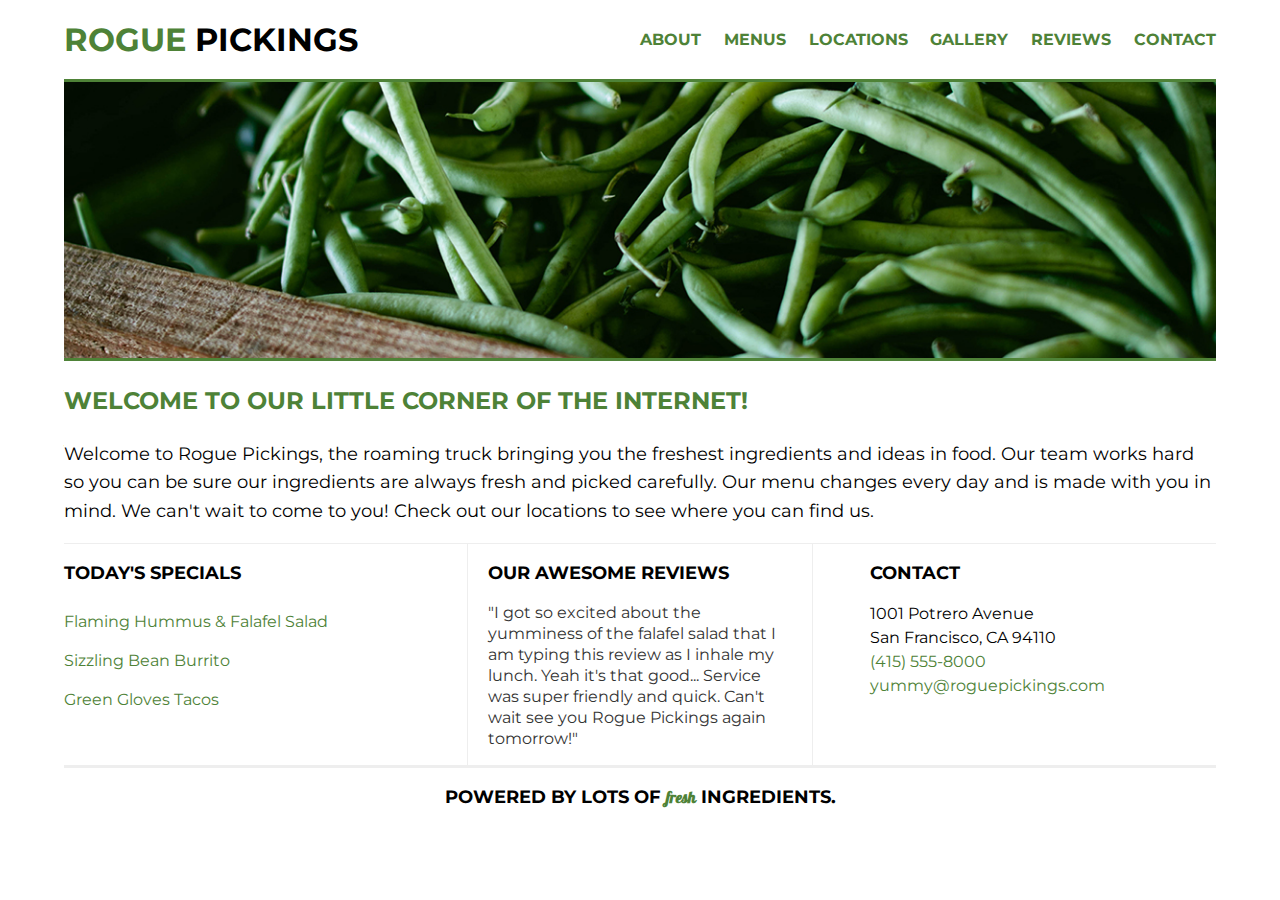
<file: index.html>
<!doctype html>
<html lang="en-US">

<head>
    <meta charset="utf-8">
    <meta http-equiv="x-ua-compatible" content="ie=edge">
    <title>Rogue Pickings</title>
    <meta name="viewport" content="width=device-width, initial-scale=1, shrink-to-fit=no">
    <link rel="stylesheet" href="css/normalize.css">
    <link rel="stylesheet" href="css/main.css">
    <link href="https://fonts.googleapis.com/css?family=Montserrat:400,700" rel="stylesheet">
    <link href="https://fonts.googleapis.com/css2?family=Galada&display=swap" rel="stylesheet">
    <link rel='icon' href='favicon.png' type='image/x-icon'>
</head>

<body>
    <div class="wrapper">
        <header>
            <a class="logo" href="#">
                <h1><span>rogue</span>&nbsp;pickings</h1>
            </a>
            <nav>
                <ul>
                    <li>
                        <a href="about/index.html">About</a>
                    </li>
                    <li>
                        <a href="menu/index.html">Menus</a>
                    </li>
                    <li>
                        <a href="locations/index.html">Locations</a>
                    </li>
                    <li>
                        <a href="gallery/index.html">Gallery</a>
                    </li>
                    <li>
                        <a href="reviews/index.html">Reviews</a>
                    </li>
                    <li>
                        <a href="contact/index.html">Contact</a>
                    </li>
                </ul>
            </nav>
        </header>
        <section class="top-section">
            <div class="main-image"><img src="img/download.jpg" alt="green beans" /></div>
            <div class="main-title">
                <h2>Welcome to our little corner of the internet!</h2>
                <p>Welcome to Rogue Pickings, the roaming truck bringing you the freshest ingredients and ideas in food.
                Our team works hard so you can be sure our ingredients are always fresh and picked carefully. Our menu changes every day and is made with you in mind. We can't wait to come to you! Check out our locations to see where you can find us.</p>
            </div>
        </section>
        <section class="main bottom-section">
            <div class="section-one">
                <a href="menu/index.html">
                    <h3>Today's Specials</h3>
                </a>
                <ul class="menu">
                    <li><a href="menu/index.html#falafel-salad">Flaming Hummus &amp; Falafel Salad</a></li>
                    <li><a href="menu/index.html#burrito">Sizzling Bean Burrito</a></li>
                    <li><a href="menu/index.html#tacos">Green Gloves Tacos</a></li>
                </ul>
            </div>
            <div class="section-two">
                <a href="reviews/index.html">
                    <h3>Our Awesome Reviews</h3>
                </a>
                <p class="reviews">"I got so excited about the yumminess of the falafel salad that I am typing this review as I inhale my lunch. Yeah it's that good... Service was super friendly and quick. Can't wait see you Rogue Pickings again tomorrow!"</p>
            </div>
            <div class="section-three">
                <a href="contact/index.html">
                    <h3>Contact</h3>
                </a>
                <p class="address">1001 Potrero Avenue<br>
                    San Francisco, CA 94110<br>
                    <a href="tel:4155558000">(415) 555-8000</a><br>
                    <a href="mailto:yummy@roguepickings.com">yummy@roguepickings.com</a>
                </p>
            </div>
        </section>
        <footer>
            <h3>Powered by lots of <span>fresh</span> ingredients.</h3>
        </footer>
    </div>
</body>

</html>
</file>
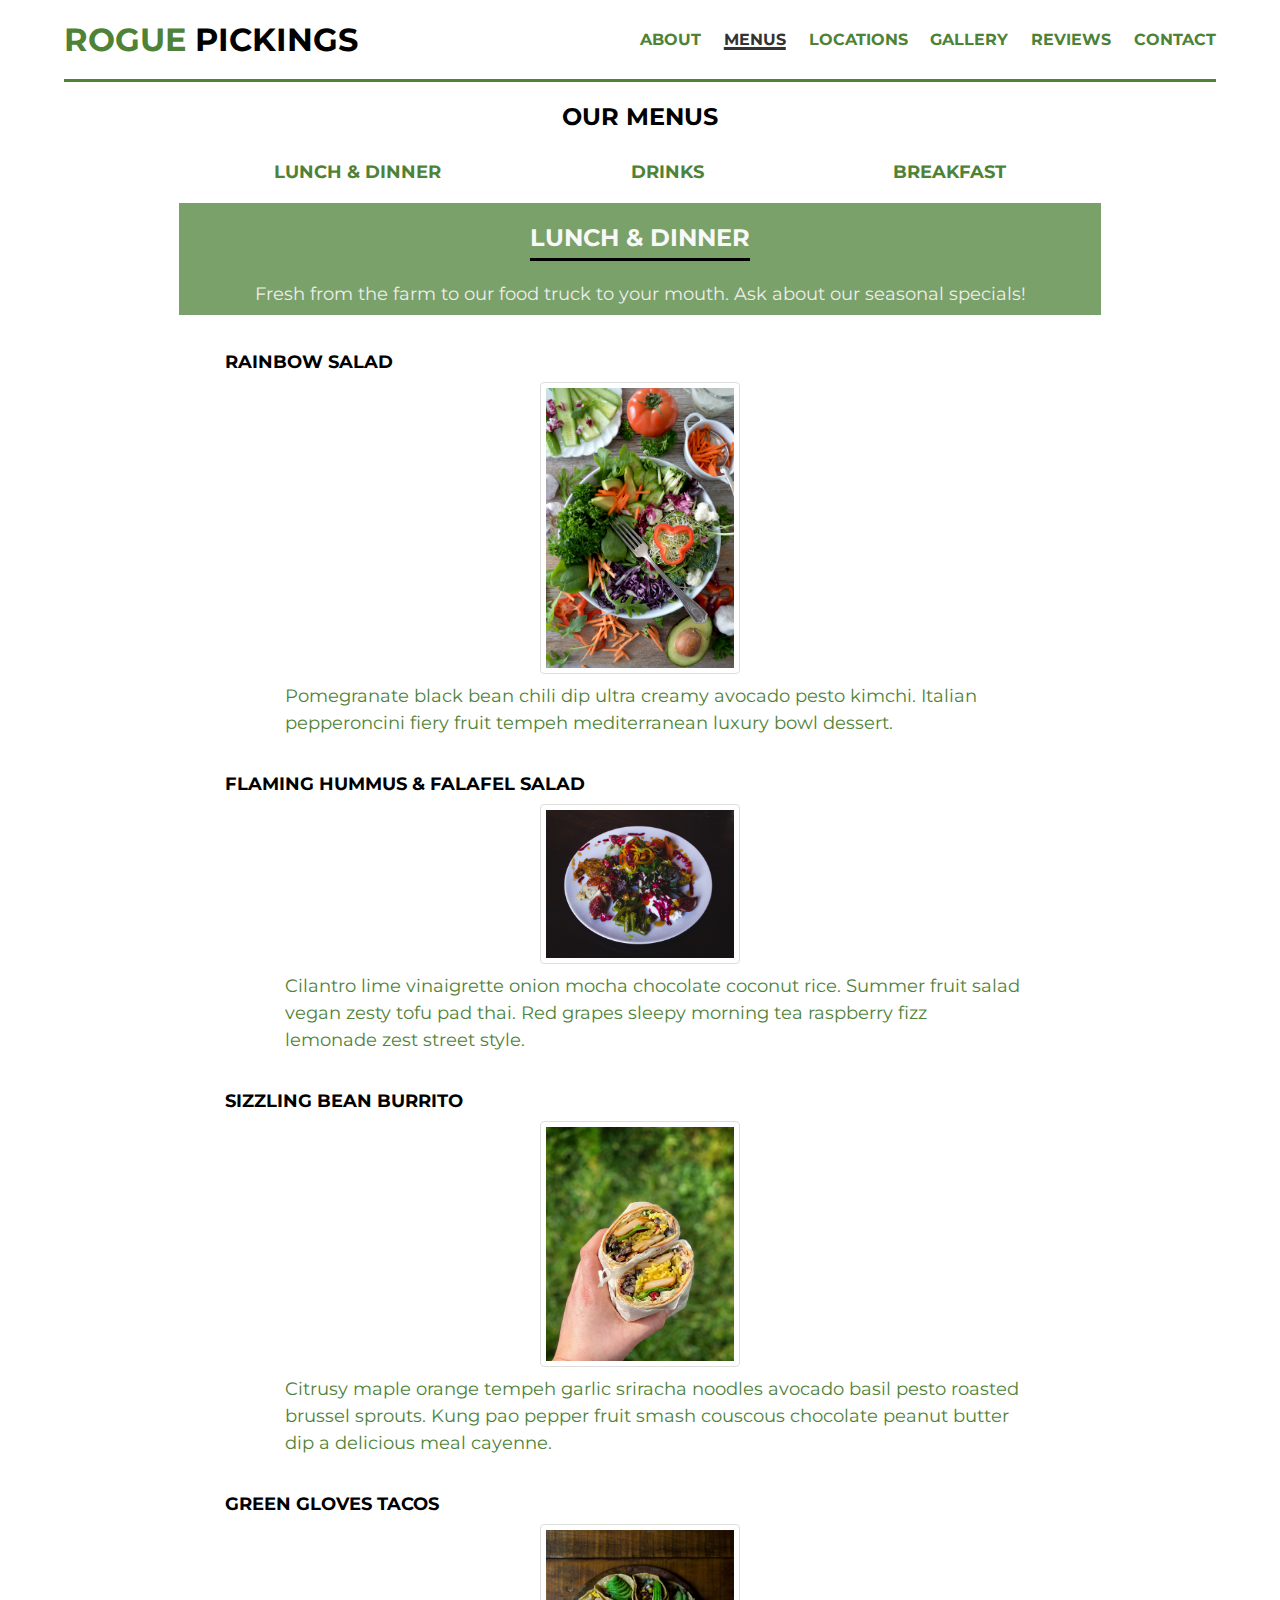
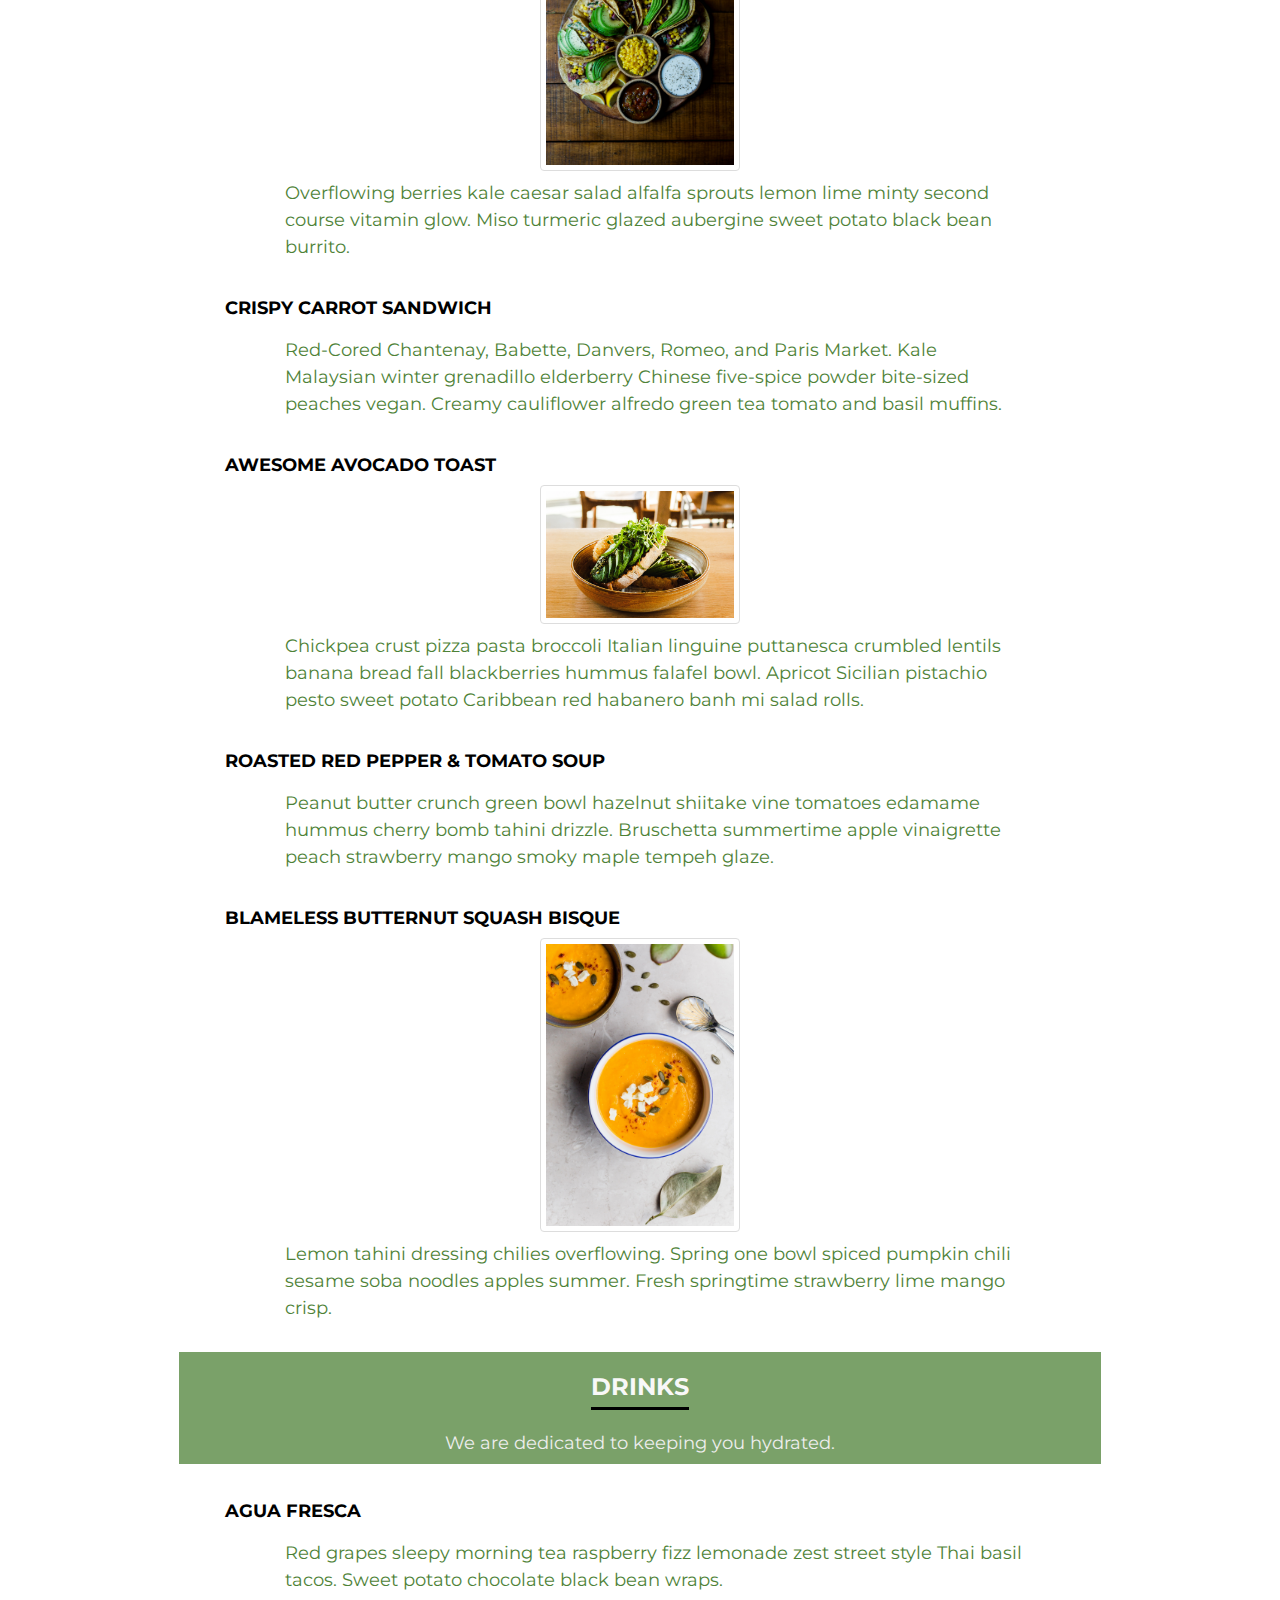
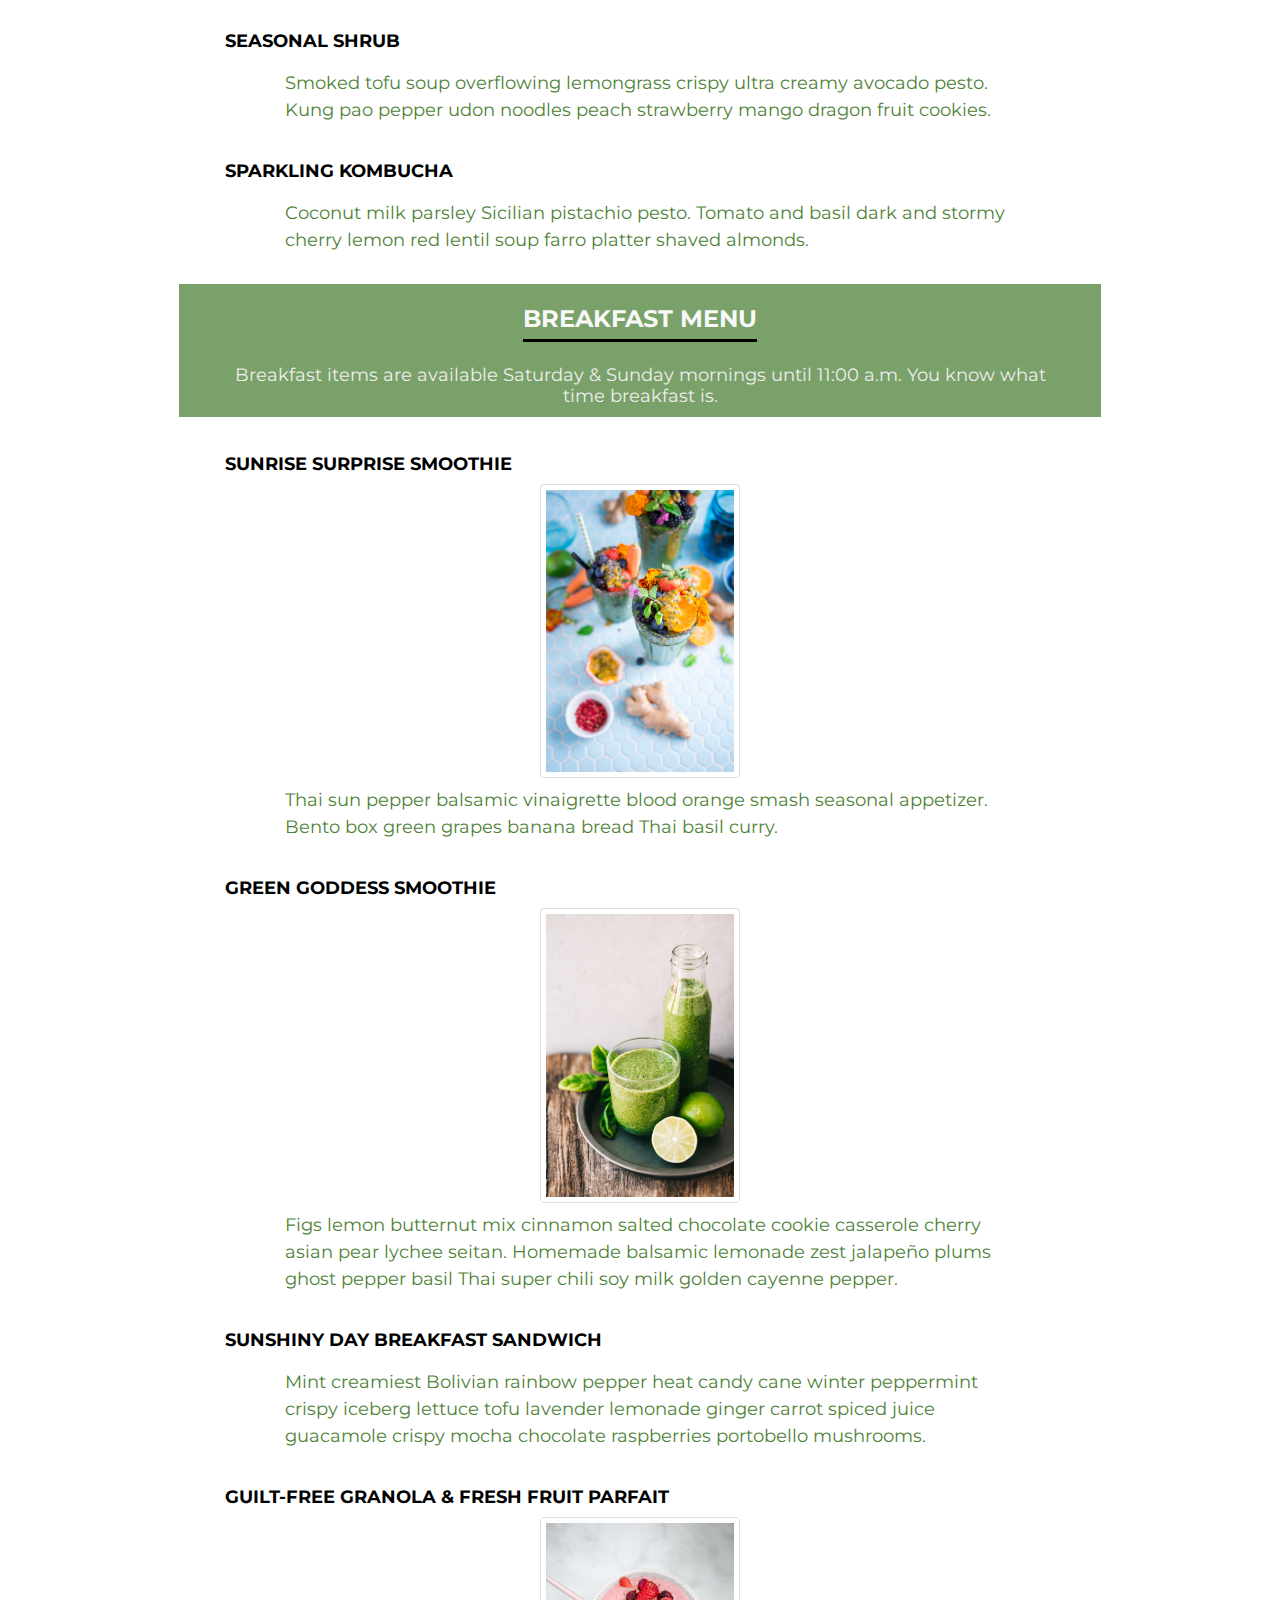
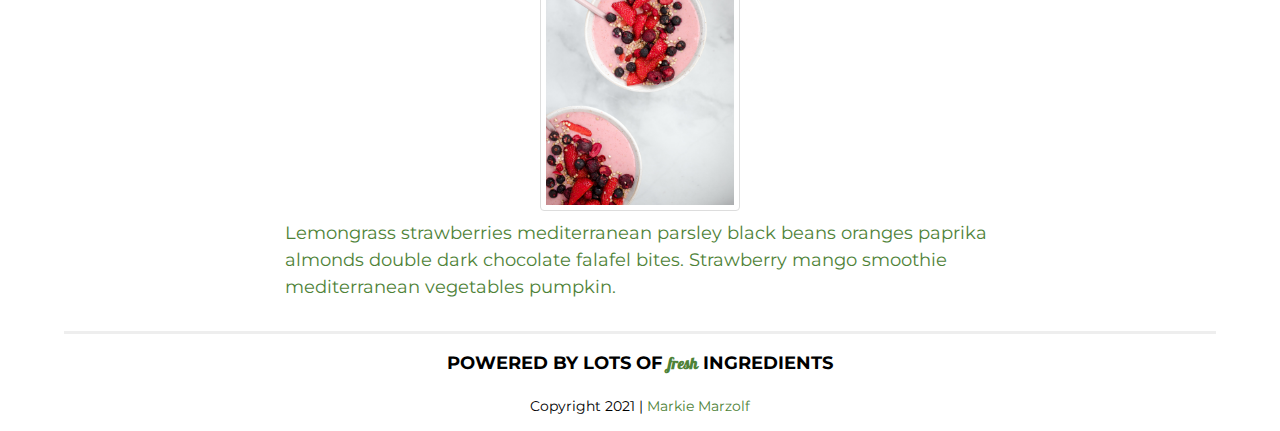
<file: menu/index.html>
<!doctype html>
<html lang="en-US">
    <head>
        <meta charset="utf-8">
        <meta http-equiv="x-ua-compatible" content="ie=edge">
        <title>Rogue Pickings Menus</title>
        <meta name="viewport" content="width=device-width, initial-scale=1, shrink-to-fit=no">
        <link rel="stylesheet" href="../css/normalize.css">
        <link rel="stylesheet" href="../css/main.css">
        <link href="https://fonts.googleapis.com/css?family=Montserrat:400,700" rel="stylesheet">
        <link href="https://fonts.googleapis.com/css2?family=Galada&display=swap" rel="stylesheet">
        <link rel='icon' href='../favicon.png' type='image/x-icon'>
    </head>
    <body>
        <div class="wrapper">
            <header> 
                <a class="logo" href="../index.html">
                    <h1><span>Rogue</span> Pickings</h1>
                </a>
                <nav>
                    <ul> 
                        <li>
                            <a href="../about/index.html">About</a>
                        </li>
                        <li>
                            <a class="active" href="index.html">Menus</a>
                        </li>
                        <li>
                            <a href="../locations/index.html">Locations</a>
                        </li>
                        <li>
                            <a href="../gallery/index.html">Gallery</a>
                        </li>
                        <li>
                            <a href="../reviews/index.html">Reviews</a>
                        </li>
                        <li>
                            <a href="../contact/index.html">Contact</a>
                        </li>
                    </ul>
                </nav>
            </header>

            <main class="menus">
                <h2>Our Menus</h2>
                <nav class="menu-nav">
                    <ul> 
                        <li>
                            <a href="#lunch-dinner">Lunch &amp; Dinner</a>
                        </li>
                        <li>
                            <a href="#drinks">Drinks</a>
                        </li>
                        <li>
                            <a href="#breakfast">Breakfast</a>
                        </li>
                    </ul>
                </nav>
            <section id="lunch-dinner" class="weekly-menu">
                <div class="menu-title">
                    <h2>Lunch &amp; Dinner</h2>
                    <p class="menu-descrip">Fresh from the farm to our food truck to your mouth. Ask about our seasonal specials!</p>
                </div>
                <div class="container">
                    <div class="item">
                        <h3>Rainbow Salad</h3>
                        <figure>
                            <img src="../img/salad.jpg" alt="Bright and colorful vegetable salad">
                        </figure>
                        <p>
                            Pomegranate black bean chili dip ultra creamy avocado pesto kimchi. Italian pepperoncini fiery fruit tempeh mediterranean luxury bowl dessert.
                        </p>
                    </div>
                    <div id="falafel-salad" class="item">
                        <h3>Flaming Hummus &amp;&nbsp;Falafel&nbsp;Salad</h3>
                        <figure>
                            <img src="../img/veggie-salad.jpg" alt="A hearty salad drizzled with purple and orange dressing">
                        </figure>
                        <p>
                            Cilantro lime vinaigrette onion mocha chocolate coconut rice. Summer fruit salad vegan zesty tofu pad thai. Red grapes sleepy morning tea raspberry fizz lemonade zest street style.
                        </p>
                    </div>
                    <div id="burrito" class="item">
                        <h3>Sizzling Bean Burrito</h3>
                        <figure>
                            <img src="../img/burrito.jpg" alt="A hand grips two halves of a burrito, their bean-and-rice-packed interiors visible">
                        </figure>
                        <p>
                            Citrusy maple orange tempeh garlic sriracha noodles avocado basil pesto roasted brussel sprouts. Kung pao pepper fruit smash couscous chocolate peanut butter dip a delicious meal cayenne. 
                        </p>
                    </div>
                    <div id="tacos" class="item">
                        <h3>Green Gloves Tacos</h3>
                        <figure>
                            <img src="../img/tacos.jpg" alt="Half a dozen corn and avocado tacos lie fanned out on a wooden board">
                        </figure>
                        <p>
                            Overflowing berries kale caesar salad alfalfa sprouts lemon lime minty second course vitamin glow. Miso turmeric glazed aubergine sweet potato black bean burrito. 
                        </p>
                    </div>
                    <div class="item">
                        <h3>Crispy Carrot Sandwich</h3>
                        <figure>
                        </figure>
                        <p>
                            Red-Cored Chantenay, Babette, Danvers, Romeo, and Paris Market. Kale Malaysian winter grenadillo elderberry Chinese five-spice powder bite-sized peaches vegan. Creamy cauliflower alfredo green tea tomato and basil muffins. 
                        </p>
                    </div>
                    <div class="item">
                        <h3>Awesome Avocado Toast</h3>
                        <figure>
                            <img src="../img/avocado-toast.jpg" alt="Two pieces of avocado toast peek out of a low bowl">
                        </figure>
                        <p>
                            Chickpea crust pizza pasta broccoli Italian linguine puttanesca crumbled lentils banana bread fall blackberries hummus falafel bowl. Apricot Sicilian pistachio pesto sweet potato Caribbean red habanero banh mi salad rolls.
                        </p>
                    </div>
                    <div class="item">
                        <h3>Roasted Red Pepper &amp;&nbsp;Tomato&nbsp;Soup</h3>
                        <figure>
                        </figure>
                        <p>
                            Peanut butter crunch green bowl hazelnut shiitake vine tomatoes edamame hummus cherry bomb tahini drizzle. Bruschetta summertime apple vinaigrette peach strawberry mango smoky maple tempeh glaze.
                        </p>
                    </div>
                    <div class="item">
                        <h3>Blameless Butternut Squash Bisque</h3>
                        <figure>
                            <img src="../img/butternut-squash-soup.jpg" alt="In two bowls, bright orange soup is garnished with pumpkin seeds">
                        </figure>
                        <p>
                            Lemon tahini dressing chilies overflowing. Spring one bowl spiced pumpkin chili sesame soba noodles apples summer. Fresh springtime strawberry lime mango crisp. 
                        </p>
                    </div>
                </div>
            </section>
            <section id="drinks" class="weekly-menu">
                <div class="menu-title">
                    <h2>Drinks</h2>
                    <p class="menu-descrip">We are dedicated to keeping you hydrated.</p>
                </div>
                <div class="container">
                    <div class="item" id="">
                        <h3>Agua Fresca</h3>
                        <figure>
                            
                        </figure>
                        <p>
                            Red grapes sleepy morning tea raspberry fizz lemonade zest street style Thai basil tacos. Sweet potato chocolate black bean wraps. 
                        </p>
                    </div>
                    <div class="item" id="">
                        <h3>Seasonal Shrub</h3>
                        <figure>
                            
                        </figure>
                        <p>
                            Smoked tofu soup overflowing lemongrass crispy ultra creamy avocado pesto. Kung pao pepper udon noodles peach strawberry mango dragon fruit cookies. 
                        </p>
                    </div>
                    <div class="item" id="">
                        <h3>Sparkling Kombucha</h3>
                        <figure>
                            
                        </figure>
                        <p>
                            Coconut milk parsley Sicilian pistachio pesto. Tomato and basil dark and stormy cherry lemon red lentil soup farro platter shaved almonds.
                        </p>
                    </div>
                </div>
            </section>
            <section id="breakfast" class="weekly-menu">
                <div class="menu-title">
                    <h2>Breakfast Menu</h2>
                    <p class="menu-descrip">Breakfast items are available Saturday &amp; Sunday mornings until 11:00 a.m. You know what time breakfast is.</p>
                </div>
                <div class="container">
                    <div class="item" id="">
                        <h3>Sunrise Surprise Smoothie</h3>
                        <figure>
                            <img src="../img/fruit-smoothies.jpg" alt="Vibrant orange, red, blue, green, and purple fruits top 3 tall glasses">
                        </figure>
                        <p>
                            Thai sun pepper balsamic vinaigrette blood orange smash seasonal appetizer. Bento box green grapes banana bread Thai basil curry.
                        </p>
                    </div>
                    <div class="item" id="">
                        <h3>Green Goddess Smoothie</h3>
                        <figure>
                            <img src="../img/green-smoothie.jpg" alt="A green liquid fills a short glass and a taller bottle">
                        </figure>
                        <p>
                            Figs lemon butternut mix cinnamon salted chocolate cookie casserole cherry asian pear lychee seitan. Homemade balsamic lemonade zest jalapeño plums ghost pepper basil Thai super chili soy milk golden cayenne pepper. 
                        </p>
                    </div>
                    <div class="item" id="">
                        <h3>Sunshiny Day Breakfast&nbsp;Sandwich </h3>
                        <figure>
                        </figure>
                        <p>
                            Mint creamiest Bolivian rainbow pepper heat candy cane winter peppermint crispy iceberg lettuce tofu lavender lemonade ginger carrot spiced juice guacamole crispy mocha chocolate raspberries portobello mushrooms.
                        </p>
                    </div>
                    <div class="item" id="">
                        <h3>Guilt-free Granola &amp;&nbsp;Fresh&nbsp;Fruit&nbsp;Parfait</h3>
                        <figure>
                            <img src="../img/fruit-parfaits.jpg" alt="Two bowls full of a creamy pink substance are garnished by strawberries and blueberries">
                        </figure>
                        <p>
                            Lemongrass strawberries mediterranean parsley black beans oranges paprika almonds double dark chocolate falafel bites. Strawberry mango smoothie mediterranean vegetables pumpkin.
                        </p>
                    </div>
                </div>
            </section>
            </main>

            <footer>
                <h3>Powered by lots of <span>fresh</span> ingredients</h3>
                <div id="copyright"> 
                    <p>Copyright 2021 | 
                        <a href="https://www.markiemarzolf.com/">Markie Marzolf</a> 
                    </p>
                </div>
            </footer>
        </div>
    </body>
</html>
</file>
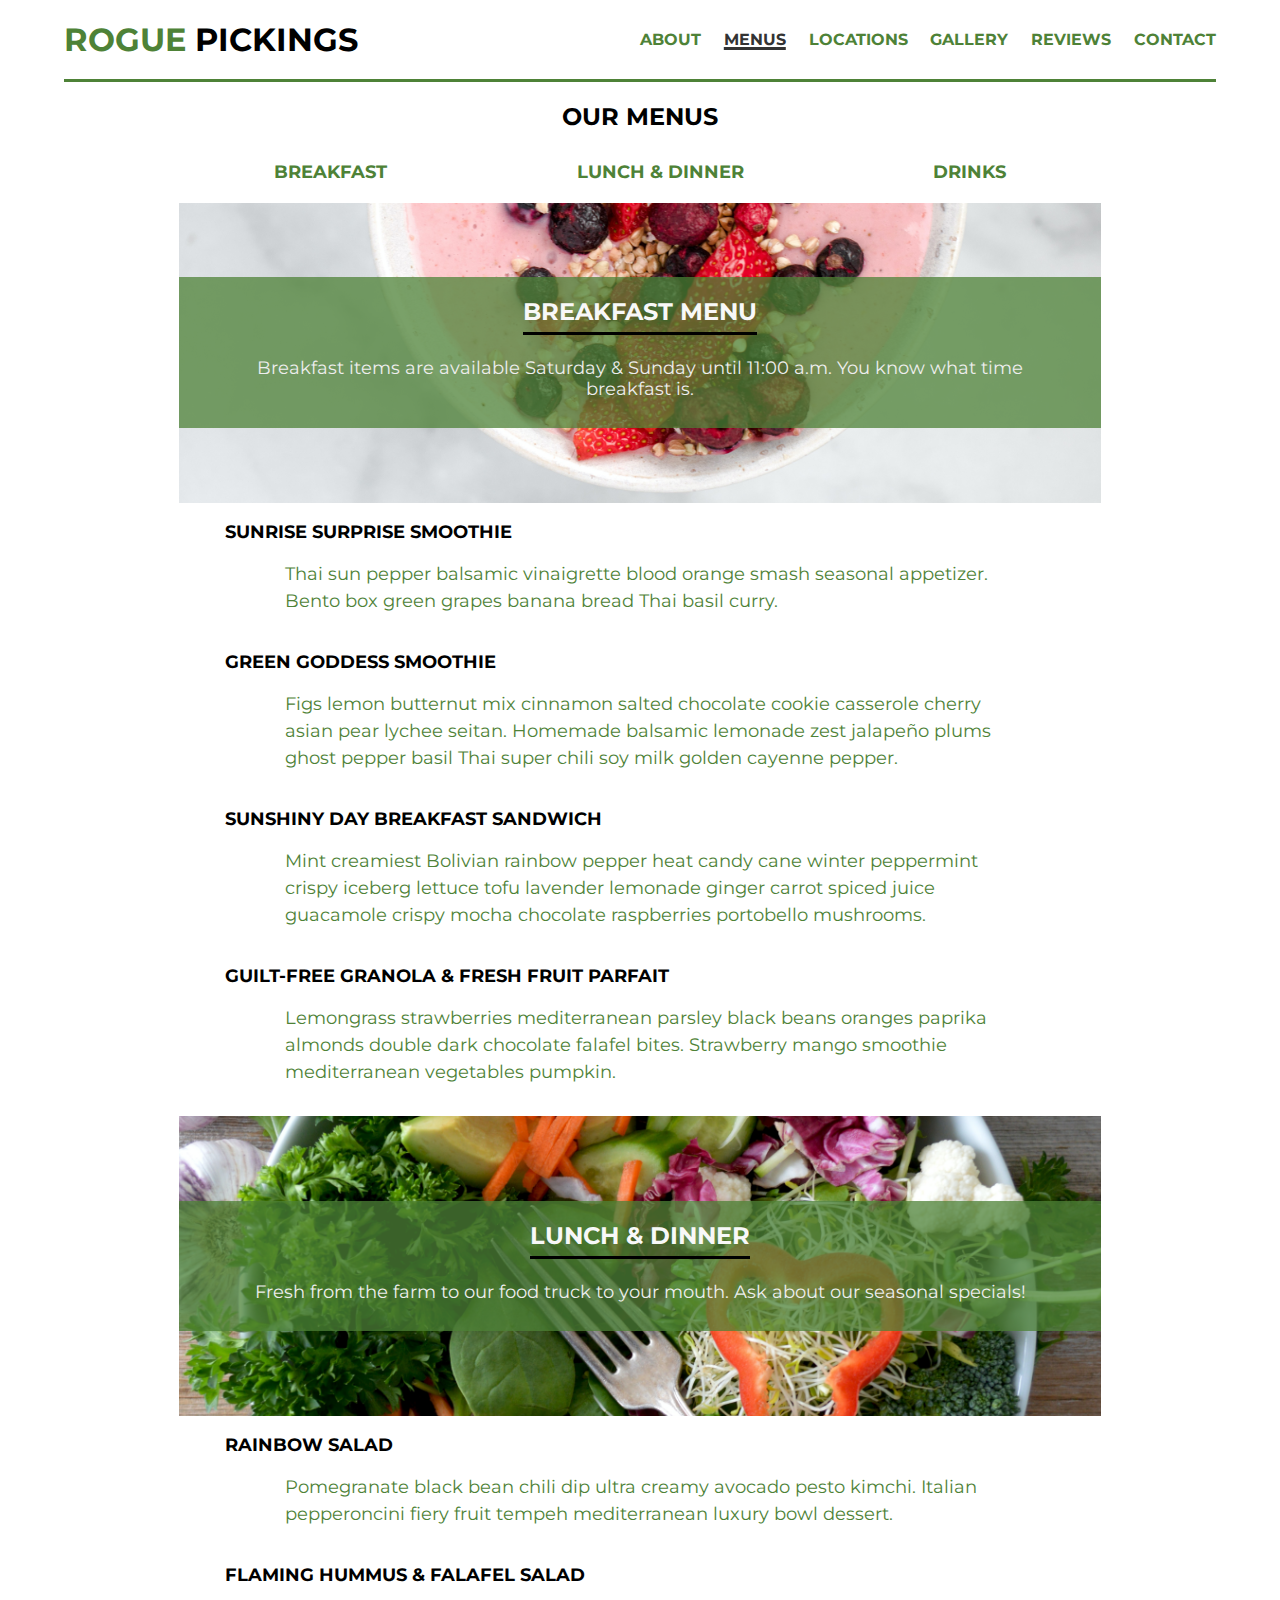
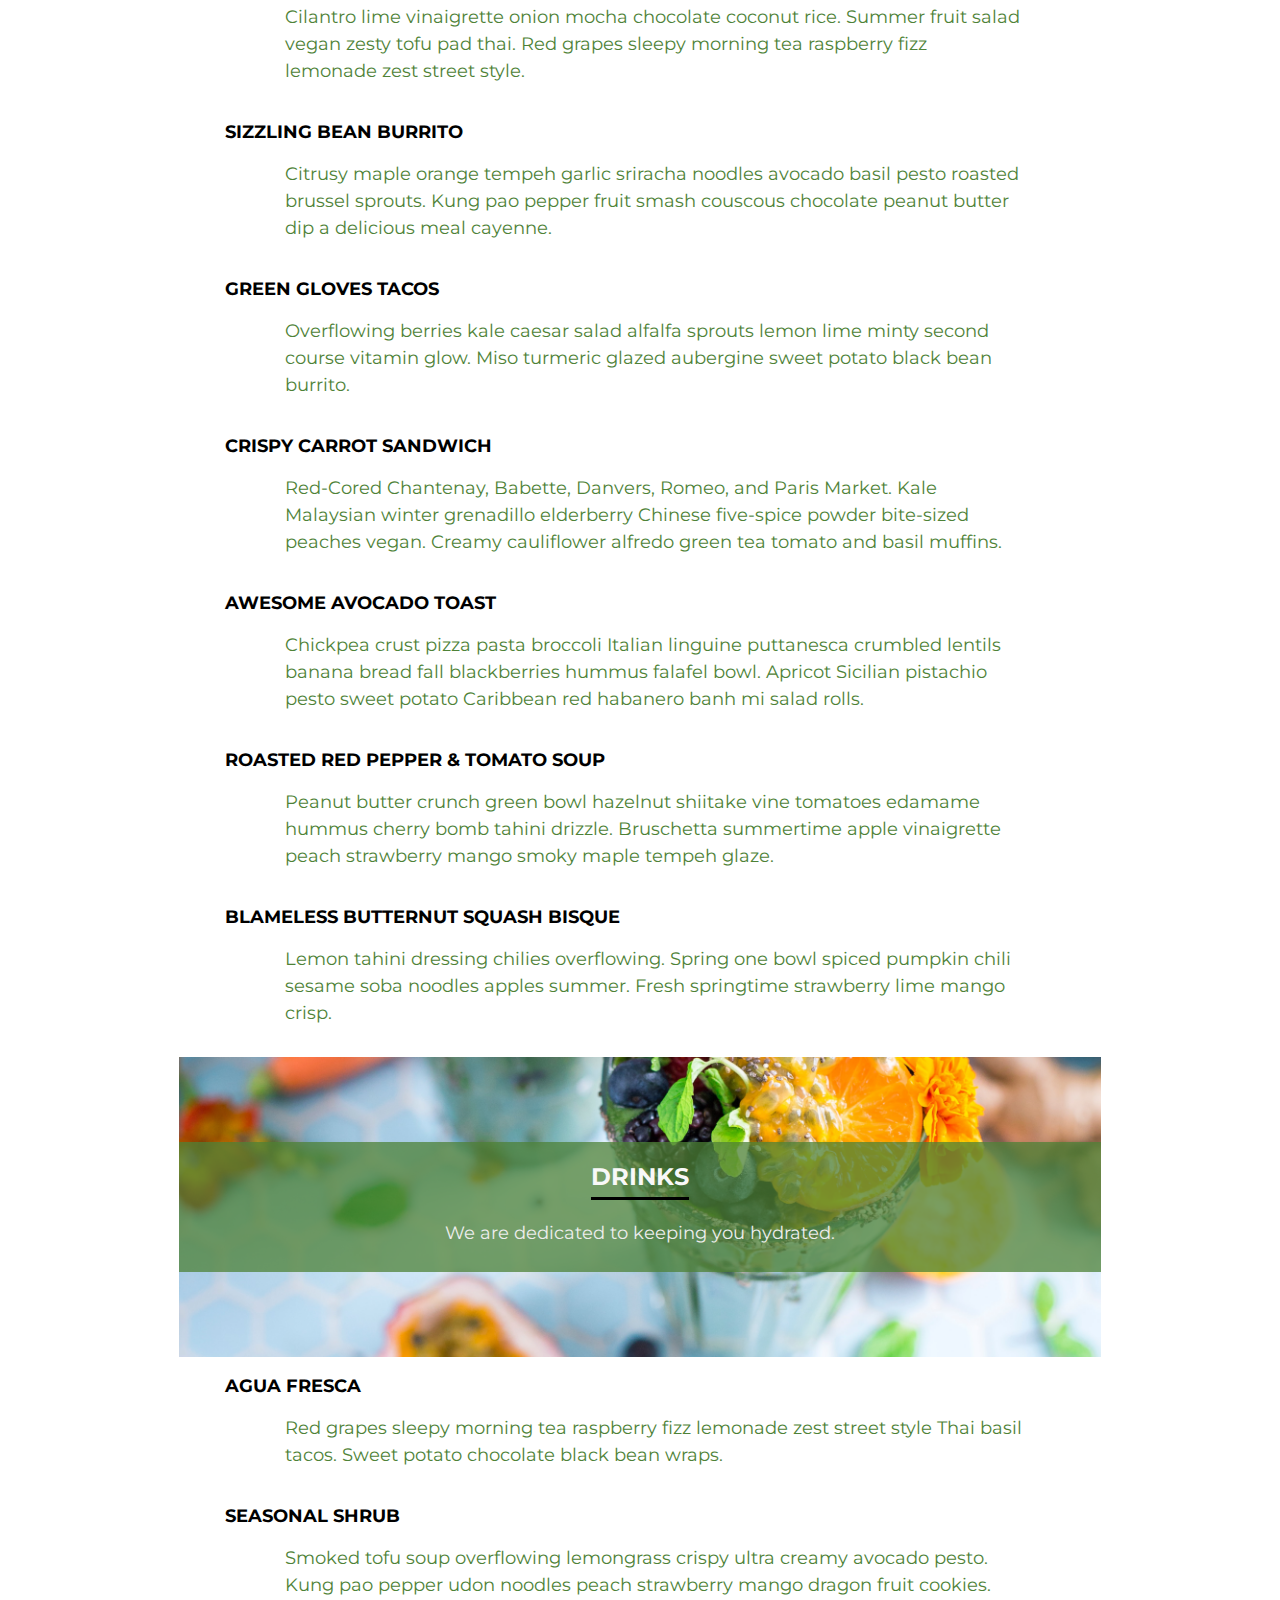
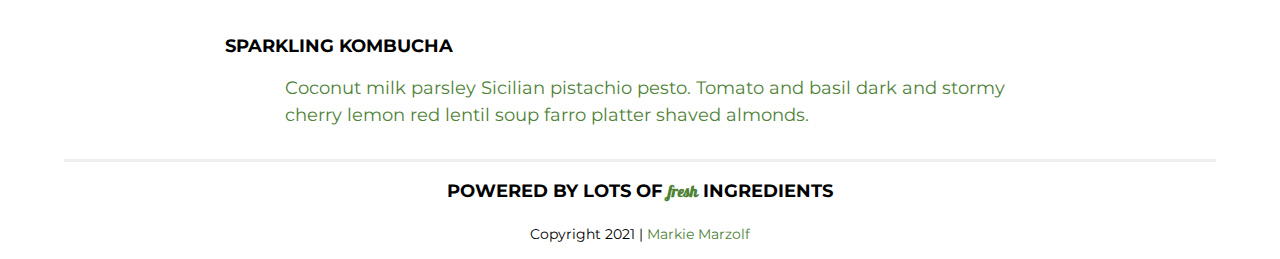
<file: menu/new-menu.html>
<!doctype html>
<html lang="en-US">
    <head>
        <meta charset="utf-8">
        <meta http-equiv="x-ua-compatible" content="ie=edge">
        <title>Rogue Pickings Menus</title>
        <meta name="viewport" content="width=device-width, initial-scale=1, shrink-to-fit=no">
        <link rel="stylesheet" href="../css/normalize.css">
        <link rel="stylesheet" href="../css/main.css">
        <link href="https://fonts.googleapis.com/css?family=Montserrat:400,700" rel="stylesheet">
        <link href="https://fonts.googleapis.com/css2?family=Galada&display=swap" rel="stylesheet">
        <link rel='icon' href='../favicon.png' type='image/x-icon'>
    </head>

    <body>
        <div class="wrapper">
            <header> 
                <a class="logo" href="../index.html">
                    <h1><span>Rogue</span> Pickings</h1>
                </a>
                <nav>
                    <ul> 
                        <li>
                            <a href="../about/index.html">About</a>
                        </li>
                        <li>
                            <a class="active" href="index.html">Menus</a>
                        </li>
                        <li>
                            <a href="../locations/index.html">Locations</a>
                        </li>
                        <li>
                            <a href="../gallery/index.html">Gallery</a>
                        </li>
                        <li>
                            <a href="../reviews/index.html">Reviews</a>
                        </li>
                        <li>
                            <a href="../contact/index.html">Contact</a>
                        </li>
                    </ul>
                </nav>
            </header>

            <main class="menus">
                <h2>Our Menus</h2>
                <nav class="menu-nav">
                    <ul> 
                        <li>
                            <a href="#breakfast">Breakfast</a>
                        </li>
                        <li>
                            <a href="#lunch-dinner">Lunch &amp; Dinner</a>
                        </li>
                        <li>
                            <a href="#drinks">Drinks</a>
                        </li>
                    </ul>
                </nav>

                <section id="breakfast" class="weekly-menu">
                    <div class="parallax image-1">
                        <div class="menu-title">
                            <h2>Breakfast Menu</h2>
                            <p class="menu-descrip">Breakfast items are available Saturday &amp; Sunday until 11:00 a.m. You know what time breakfast is.</p>
                        </div>
                    </div>
                    
                    <div class="container">
                        <div class="item" id="">
                            <h3>Sunrise Surprise Smoothie</h3>
                            <figure>
                                
                            </figure>
                            <p>
                                Thai sun pepper balsamic vinaigrette blood orange smash seasonal appetizer. Bento box green grapes banana bread Thai basil curry.
                            </p>
                        </div>
                        <div class="item" id="">
                            <h3>Green Goddess Smoothie</h3>
                            <figure>
                            
                            </figure>
                            <p>
                            Figs lemon butternut mix cinnamon salted chocolate cookie casserole cherry asian pear lychee seitan. Homemade balsamic lemonade zest jalapeño plums ghost pepper basil Thai super chili soy milk golden cayenne pepper. 
                            </p>
                        </div>
                        <div class="item" id="">
                            <h3>Sunshiny Day Breakfast&nbsp;Sandwich </h3>
                            <figure>
                            </figure>
                            <p>
                            Mint creamiest Bolivian rainbow pepper heat candy cane winter peppermint crispy iceberg lettuce tofu lavender lemonade ginger carrot spiced juice guacamole crispy mocha chocolate raspberries portobello mushrooms.
                            </p>
                        </div>
                        <div class="item" id="">
                            <h3>Guilt-free Granola &amp;&nbsp;Fresh&nbsp;Fruit&nbsp;Parfait</h3>
                            <figure>
                            </figure>
                            <p>
                            Lemongrass strawberries mediterranean parsley black beans oranges paprika almonds double dark chocolate falafel bites. Strawberry mango smoothie mediterranean vegetables pumpkin.
                            </p>
                        </div>
                    </div>
                </section>

                <section id="lunch-dinner" class="weekly-menu">
                    <div class="parallax image-2">
                        <div class="menu-title">
                            <h2>Lunch &amp; Dinner</h2>
                            <p class="menu-descrip">
                            Fresh from the farm to our food truck to your mouth. Ask about our seasonal specials!
                            </p>
                        </div>
                    </div>
                    
                    <div class="container">
                        <div class="item">
                            <h3>Rainbow Salad</h3>
                            <figure>
                                
                            </figure>
                            <p>
                                Pomegranate black bean chili dip ultra creamy avocado pesto kimchi. Italian pepperoncini fiery fruit tempeh mediterranean luxury bowl dessert.
                            </p>
                        </div>
                        <div id="falafel-salad" class="item">
                            <h3>Flaming Hummus &amp;&nbsp;Falafel&nbsp;Salad</h3>
                            <figure>
                                
                            </figure>
                            <p>
                                Cilantro lime vinaigrette onion mocha chocolate coconut rice. Summer fruit salad vegan zesty tofu pad thai. Red grapes sleepy morning tea raspberry fizz lemonade zest street style.
                            </p>
                        </div>
                        <div id="burrito" class="item">
                            <h3>Sizzling Bean Burrito</h3>
                            <figure>
                                
                            </figure>
                            <p>
                                Citrusy maple orange tempeh garlic sriracha noodles avocado basil pesto roasted brussel sprouts. Kung pao pepper fruit smash couscous chocolate peanut butter dip a delicious meal cayenne. 
                            </p>
                        </div>
                        <div id="tacos" class="item">
                            <h3>Green Gloves Tacos</h3>
                            <figure>
                                
                            </figure>
                            <p>
                                Overflowing berries kale caesar salad alfalfa sprouts lemon lime minty second course vitamin glow. Miso turmeric glazed aubergine sweet potato black bean burrito. 
                            </p>
                        </div>
                        <div class="item">
                            <h3>Crispy Carrot Sandwich</h3>
                            <figure>
                            </figure>
                            <p>
                                Red-Cored Chantenay, Babette, Danvers, Romeo, and Paris Market. Kale Malaysian winter grenadillo elderberry Chinese five-spice powder bite-sized peaches vegan. Creamy cauliflower alfredo green tea tomato and basil muffins. 
                            </p>
                        </div>
                        <div class="item">
                            <h3>Awesome Avocado Toast</h3>
                            <figure>
                                
                            </figure>
                            <p>
                                Chickpea crust pizza pasta broccoli Italian linguine puttanesca crumbled lentils banana bread fall blackberries hummus falafel bowl. Apricot Sicilian pistachio pesto sweet potato Caribbean red habanero banh mi salad rolls.
                            </p>
                        </div>
                        <div class="item">
                            <h3>Roasted Red Pepper &amp;&nbsp;Tomato&nbsp;Soup</h3>
                            <figure>
                            </figure>
                            <p>
                                Peanut butter crunch green bowl hazelnut shiitake vine tomatoes edamame hummus cherry bomb tahini drizzle. Bruschetta summertime apple vinaigrette peach strawberry mango smoky maple tempeh glaze.
                            </p>
                        </div>
                        <div class="item">
                            <h3>Blameless Butternut Squash Bisque</h3>
                            <figure>
                                
                            </figure>
                            <p>
                                Lemon tahini dressing chilies overflowing. Spring one bowl spiced pumpkin chili sesame soba noodles apples summer. Fresh springtime strawberry lime mango crisp. 
                            </p>
                        </div>
                    </div>
                </section>

                <section id="drinks" class="weekly-menu">
                    <div class="parallax image-3">
                        <div class="menu-title">
                            <h2>Drinks</h2>
                            <p class="menu-descrip">We are dedicated to keeping you hydrated.</p>
                        </div>
                    </div>
                    
                    <div class="container">
                        <div class="item" id="">
                            <h3>Agua Fresca</h3>
                            <figure>
                                
                            </figure>
                            <p>
                                Red grapes sleepy morning tea raspberry fizz lemonade zest street style Thai basil tacos. Sweet potato chocolate black bean wraps. 
                            </p>
                        </div>
                    
                        <div class="item" id="">
                            <h3>Seasonal Shrub</h3>
                            <figure>
                            
                            </figure>
                            <p>
                            Smoked tofu soup overflowing lemongrass crispy ultra creamy avocado pesto. Kung pao pepper udon noodles peach strawberry mango dragon fruit cookies. 
                            </p>
                        </div>
                        <div class="item" id="">
                            <h3>Sparkling Kombucha</h3>
                            <figure>
                            
                            </figure>
                            <p>
                            Coconut milk parsley Sicilian pistachio pesto. Tomato and basil dark and stormy cherry lemon red lentil soup farro platter shaved almonds.
                            </p>
                        </div>
                    </div>
                </section>

            </main>

            <footer>
                <h3>Powered by lots of <span>fresh</span> ingredients</h3>
                <div id="copyright"> 
                    <p>Copyright 2021 | 
                        <a href="https://www.markiemarzolf.com/">Markie Marzolf</a> 
                    </p>
                </div>
            </footer>
        </div>
    </body>
</html>
</file>
<file: css/main.css>
* {
	box-sizing: border-box;
}

html {
	font-size: 16px;
}

/* VARIABLES/COLOR PALETTE STYLES */
:root {
    --main-color: #4E8237;
    --secondary-color: #000000;
	--accent-color: #eeeeee;
}
/* Making use of variables for colors makes it easy to swap them out for better contrast/accessibility. For instance, I'm replacing the main color used in the original site design (#77a466) because it didn't pass WCAG 2.0 AA contrast standards with the white background used throughout. */

/* BASE STYLES */
body {
	font-family: 'Montserrat', Helvetica, Arial, sans-serif;
	display: flex;
	justify-content: center;
	align-items: center;
	font-size: 1em;
}

.wrapper {
	max-width: 1200px;
	width: 90%;
	display: flex;
	justify-content: center;
	align-items: center;
	flex-flow: row wrap;
}
.container {
	/* max-width: 1200px;
	width: 90%; */
	display: flex;
	justify-content: center;
	align-items: center;
	flex-flow: row wrap;
}
/* Trying to get the content all centered in one long column for Mobile specs. Flex-direction: column and flex-flow: column wrap get CLOSE to achieving this, but aren't stacking ALL content vertically. I thought maybe setting width to 100% but that's not working either. */

h1,
h2,
h3 {
	color: black;
	text-transform: uppercase;
	font-weight: 700;
}
h1 {
	font-size: 1.875em;
}
h2 {
	font-size: 1.125em;
}
h3 {
	font-size: 1em;
}

p {
	font-size: 1em;
	line-height: 21px;
}

ul {
	margin: 0;
}

figure {
	margin: 0;
}
#copyright {
	width: 100%;
}
#copyright p {
	font-size: 0.875em;
	margin: 0 0 1em;
}
#copyright a {
	color: var(--main-color, darkolivegreen);
	text-decoration: none;
}
#copyright a:hover,
#copyright a:focus {
	text-decoration: underline;
	text-decoration-thickness: .2em;
	text-underline-offset: 0.1em;
}


/*The widths are in a percentage!*/
header {
	border-bottom: 3px solid var(--main-color, darkolivegreen); 
	/* border-bottom: 3px solid #77a466; */
	/* text-align: center; */
	width: 100%;
	display: flex;
	justify-content: center;
	align-items: center;
	flex-flow: row wrap;
}

header h1 {
	margin: 0;
	padding: 38px 20px 20px 20px;
	border-bottom: 3px solid var(--main-color, darkolivegreen); 
	/* border-bottom: 3px solid #77a466; */
	/* width: 100%; */
}
header h1 span {
	color: var(--main-color, darkolivegreen); 
	/* color: var(--main-color, #77a466); */
}

header .logo {
	text-decoration: none;
}

header nav {
	padding: 20px 0;
	width: 100%;
	text-align: center;
}
header nav ul {
	margin: 0;
	padding: 0;
}
header nav ul li {
	text-transform: uppercase;
	font-weight: 700;
	font-size: 1em;
	padding: 10px 0;
	list-style: none;
}
header nav ul li a {
	text-decoration: none;
	color: var(--main-color, darkolivegreen);
	/* color:#77a466; */
}
header nav ul li a:hover,
header nav ul li a:focus {
	/* color:#333; */
	text-decoration: underline;
	text-decoration-thickness: .2em;
	text-underline-offset: 0.1em;
}
.active {
	color:#333;
	text-decoration: underline;
	text-decoration-thickness: .2em;
	text-underline-offset: 0.1em;
}

/*The widths are in a percentage!*/
.top-section,
.bottom-section {
	display: flex;
	justify-content: center;
	align-items: center;
	flex-flow: row wrap;
}

.main-image img {
	width: 100%;
	border-bottom: 3px solid var(--main-color, darkolivegreen);
	/* border-bottom: 3px solid #77a466; */
}

.main-title h2 {
	text-align: left;
	padding: 5px 0;
	color: var(--main-color, darkolivegreen);
	/* color: #77a466; */
}
.main-title p {
	padding: 0;
	/* font-size: 1em; */
	line-height: 1.563;
}

.section-one,
.section-two,
.section-three {
	width: 100%;
	border-top: 1px solid #eee;
}

.menu {
	list-style: none;
	padding: 0;
}
.menu li {
	padding: 10px 0;
	color: var(--main-color, darkolivegreen);
}
.main.bottom-section a {
	text-decoration: none;
	color: var(--main-color, darkolivegreen);
}
.main.bottom-section a:hover,
.main.bottom-section a:focus {
	/* color:#333; */
	/* font-weight: 700; */
	text-decoration: underline;
	text-decoration-thickness: .2em;
	text-underline-offset: 0.05em;
}

.reviews {
	color: #333;
	font-size: 1em;
	line-height: 1.313;
}

.address {
	font-size: 1em;
	line-height: 1.5;
}

/*The widths are in a percentage!*/
footer {
	border-top: 3px solid #eee;
	text-align: center;
	width: 100%;
	display: flex;
	justify-content: center;
	align-items: center;
	flex-flow: row wrap;
}
footer span {
	font-family: 'Galada', cursive;
	text-transform: lowercase;
	color: var(--main-color, darkolivegreen);
	font-size: 0.875em;
}

/*************** ABOUT PAGE STYLES ***************/
#about-sec1,
#about-sec2,
#about-sec3 {
	padding-bottom: 3%;
}
.fontawesome-icon {
	display: flex;
	justify-content: center;
}
i {
	font-size: 4em;
  	margin-bottom: 10px;
	text-align: center;
	color: var(--main-color, darkolivegreen);
	/* color: #77a466; */
}
.lure-buttons {
	display: flex;
	justify-content: center;
	align-items: center;
}
/* ul.lure {
	display: flex;
	justify-content: space-around;
	align-items: center;
	flex-flow: row wrap;
	padding: 0;
}
li .lure-item {
	margin: 5px;
	list-style: none;
	padding: 5px;
} */
a.lure-item {
	text-decoration: none;
	background-color: #FFFFFF;
	color: var(--main-color, darkolivegreen);
	border: 2px solid var(--main-color, darkolivegreen);
	font-weight: 700;
	padding: 5px 10px;
	border-radius: 25px;
	margin: 5px;
}
a.lure-item:hover,
a.lure-item:focus {
	/* color:#333; */
	background-color: var(--main-color, darkolivegreen);
	color:#FFFFFF;
}
ul.menu {
	margin-bottom: 1em;
}

/*************** MENUS PAGE STYLES ***************/
h2 {
	/* font-size: 1.5em; */
	text-align: center;
}
nav.menu-nav {
	/* padding: 20px 0; */
	width: 100%;
	text-align: center;
}
nav.menu-nav ul {
	margin: 0;
	padding: 0;
	display: flex;
	justify-content: space-around;
	align-items: center;
	flex-flow: row wrap;
}
nav.menu-nav ul li {
	text-transform: uppercase;
	font-weight: 700;
	font-size: 1em;
	padding: 10px 10px 20px;
	list-style: none;
}
nav.menu-nav ul li a {
	text-decoration: none;
	color: var(--main-color, darkolivegreen);
}
nav.menu-nav ul li a:hover,
nav.menu-nav ul li a:focus {
	/* color:#333; */
	text-decoration: underline;
	text-decoration-thickness: .2em;
	text-underline-offset: 0.1em;
}

.parallax {
	/* Set a specific height */
	min-height: 300px; 
	  
	/* Create the parallax scrolling effect */
	background-attachment: fixed;
	background-position: center;
	background-repeat: no-repeat;
	background-size: cover;

	/* Center the menu-title. */
	display: flex;
	justify-content: center;
	align-items: center;
	flex-flow: row wrap;
}
.parallax.image-1 {
	background-image: url("../img/fruit-parfaits.jpg");
}
.parallax.image-2 {
	background-image: url("../img/salad.jpg");
}
.parallax.image-3 {
	background-image: url("../img/fruit-smoothies.jpg");
}
.menu-title {
	width: 100%;
	background-color: rgba(78, 130, 55, .75);
}
.weekly-menu h2 {
	/* font-size: 1.25em; */
	padding: 20px 0;
	text-decoration: underline;
	text-decoration-thickness: 3px;
	text-underline-offset: 0.5em;
	/* text-decoration-color: var(--main-color, darkolivegreen); */
	text-decoration-color: var(--secondary-color, black);
	color: #f8f8f8;
	margin: 0;
}
.menu-descrip {
	text-align: center;
	color: #eee;
	margin: 12px 18px 18px;
	padding: 0 20px 10px;
}
.weekly-menu .container {
	width: 100%;
	display: flex;
	flex-flow: row wrap;
	justify-content: center;
	align-items: center;
	margin: 0 0 12px;
}
.item {
	display: flex;
	justify-content: center;
	align-items: center;
	flex-flow: row wrap;
}
.item figure {
	/* width: 20%; */
	height: auto;
	display: flex;
	justify-content: center;
	align-items: center;
}
.item h3 {
	width: 100%;
	/* font-size: 1.125em; */
	margin: 1em 0 .5em;
}
.item img {
	border: 1px solid #ddd; /* Gray border */
	border-radius: 4px;  /* Rounded border */
	padding: 5px; /* Some padding */
	width: 100px; /* Set a small width */
  }
.item p {
	width: 90%;
	color: var(--main-color, darkolivegreen);
	margin: .5em 0 1em;
	line-height: 1.5em;
}

/*************** LOCATIONS PAGE STYLES ***************/
.locations.bottom-section h3 {
	text-align: center;
}
.hours ul {
	display: flex;
	justify-content: flex-start;
	align-items: center;
	flex-flow: row wrap;
	padding: 0;
	text-align: center;
}
.hours ul li {
	color: #000000;
	list-style: none;
	width: 100%;
	padding-bottom: 3%;
}
.hours p span, 
.hours ul li span {
	color: var(--main-color, darkolivegreen);
}

#map {
	padding-bottom: 3%;
}
#map figure {
	width: 100%;
	height: 0; 
	/* padding-bottom: 125%;  */
	padding-bottom: 95%; 
	overflow: hidden;
	position: relative;
}
#map iframe {
	width: 100%;
	height: 100%;
	position: absolute; 
	top: 0; 
	left: 0; 
}

/*************** GALLERY page STYLES ***************/
/* Used w3Schools' Slideshow Gallery code as a base for my own gallery here. */

/* Position the image container (needed to position the left and right arrows) */
.gallery.main-title {
	display: flex;
	justify-content: center;
	align-items: center;
	flex-flow: row wrap;
}
.gallery.main-title h2,
.gallery.main-title p {
	text-align: center;
}
.gallery.social-icons {
	margin-bottom: 1em;
}
.gallery.bottom-section {
	justify-content: center;
	border-top: none;
}
.gallery.container {
	position: relative;
	width: 80%;
	border-top: 3px solid var(--main-color, darkolivegreen);
}

/* Hide the images by default */
.mySlides {
	display: none;
}
/* But show the first image by default */
.display.mySlides {
	display: block;
}
/* This ensures the caption container entirely fills the space between the .gallery.container img and the thumbnail images, getting rid of a small white space between the first 2. */
img {
	vertical-align: middle;
}
  
/* Add a pointer when hovering over the thumbnail images */
.cursor {
	cursor: pointer;
}
  
/* Next & previous buttons */
.prev,
.next {
	cursor: pointer;
	position: absolute;
	top: 40%;
	width: auto;
	padding: 16px;
	margin-top: -50px;
	color: white;
	font-weight: bold;
	font-size: 20px;
	border-radius: 0 3px 3px 0;
	user-select: none;
	-webkit-user-select: none;
}

.prev {
	left:0;
}
/* Position the "next button" to the right */
.next {
	right: 0;
	border-radius: 3px 0 0 3px;
}
  
/* On hover, add a black background color with a little bit see-through */
.prev:hover,
.next:hover {
	background-color: rgba(0, 0, 0, 0.8);
}
  
/* Number text (1/3 etc) */
.numbertext {
	color: #f2f2f2;
	font-size: 12px;
	padding: 8px 12px;
	position: absolute;
	top: 0;
}
  
/* Container for image text */
.caption-container {
	text-align: center;
	background-color: var(--main-color, darkolivegreen);
	padding: 2px 16px;
	color: white;
	width: 100%;
}
  
.row:after {
	content: "";
	display: table;
	clear: both;
}
  
/* Six columns side by side */
.column {
	float: left;
	width: 16.66%;
}
  
/* Add a transparency effect for thumnbail images */
.demo {
	opacity: 0.6;
}
  
.active,
.demo:hover {
	opacity: 1;
}

/*************** REVIEWS page STYLES ***************/
.reviews.main-title {
	width: 100%;
}

p.reviews.fontawesome-icon {
	margin: 1.25em 0 0;
}
.reviews i {
	font-size: 1em;
	color: var(--main-color, darkolivegreen);
	margin-bottom: 0;
}

/*************** CONTACT page STYLES ***************/

.social-icons {
	display: flex;
	justify-content: center;
	align-items: center;
	flex-flow: row wrap;
}
.social-icons p {
	margin: 0;
}
.social-icons i {
	font-size: 2em;
	padding: 0 .5em;
}
.social-icons i:hover,
.social-icons i:focus {
	color: #000000;
}
aside.contact-form {
	background-color:rgb(78, 130, 55, .25);
	/* background-color: rgba(255, 255, 255, .75); */
	padding: 10px;
	max-width: 600px;
	margin: 1em 0;
	border-radius: 10px;
	-webkit-box-shadow: 2px 2px 15px 2px rgba(0,0,0,0.5); 
	box-shadow: 2px 2px 15px 2px rgba(0,0,0,0.5);
}
.form-description {
	/* background-color: var(--main-color, darkolivegreen); */
	/* background-color: rgba(78, 130, 55, .5);  */
	background-color: rgba(255, 255, 255, .5);
}
form {
	display: flex;
	justify-content: center;
	align-items: center;
	flex-flow: row wrap;
}
.input-group {
	background: var(--main-color, darkolivegreen);
	padding: .5em;
	margin: .5em;
	display: flex;
	justify-content: flex-start;
	align-items: center;
	border-radius: 5px;
	width: 100%;
}
form h4 {
	text-align: center;
	margin: 1em 0 .5em;
	width: 100%;
}
aside.contact-form textarea {
	width: 200px;
	height: 200px;
}
span.input-group-addon {
	/* background-color: #FFF; */
	padding: .5em;
	width: 15%;
	display: flex;
	justify-content: center;
	align-items: center;
}
i.input-icon {
	width: 15px;
	height: 15px;
	font-size: 1em;
	margin: 0;
	color: #fff;
}
.form-control {
	width: 85%;
}
textarea#review.form-control {
	width: 100%;
}
.btn {
	color: var(--main-color, darkolivegreen);
	background-color: #fff;
	border: 2px solid var(--main-color, darkolivegreen);
	font-weight: 700;
	padding: 5px 10px;
	border-radius: 25px;
}
.btn:hover,
.btn:focus {
	background-color: var(--main-color, darkolivegreen);
	color:#FFFFFF;
}


/*************** RESPONSIVE STYLES & BREAKPOINTS START HERE ***************/

/* Turn off parallax scrolling for tablets and mobile. Increase the pixels if needed */
@media only screen and (max-device-width: 1366px) {
	.parallax {
	  background-attachment: scroll;
	}
}

/*************** TABLET STYLES ***************/
@media all and (min-width:768px) {
	
	.bottom-section {
		justify-content: space-between;
		align-items: flex-start;
		border-top: 1px solid #eee;
	}
	.section-one,
	.section-two, .section-three {
		border-top: none;
		flex-basis: 30%;
	}
	
	.section-two {
		border-left: 1px solid #eee;
		border-right: 1px solid #eee;
		padding: 0 20px;
	}

	/*************** tablet ABOUT PAGE STYLES ***************/
	.about.bottom-section {
		justify-content: center;
	}
	/* #about-sec1,
	#about-sec3 {
		padding-bottom:
	} */
	#about-sec1,
	#about-sec3 {
		flex-basis: 32%;
	}
	#about-sec1 {
		padding: 0 20px 3% 0;
	}
	#about-sec2 {
		flex-basis: 35%;
		padding: 0 20px 16%;
	}
	#about-sec3 {
		padding: 0 0 3% 20px;
	}
	#about-sec2 h3 {
		text-align: center;
	}
	#about-sec3 h3 {
		text-align: right;
	}

	/*************** tablet MENUS PAGE STYLES ***************/
	.item {
		justify-content: space-around;
	}
	.item img {
		width: 150px; /* Set a small width */
	}

	/*************** tablet LOCATIONS PAGE STYLES ***************/
	.locations.bottom-section {
		justify-content: center;
	}
	.hours, 
	.map {
		flex-basis: 45%;
		/* padding: 0 20px; */
	}
	.hours {
		padding: 0 20px 0 0;
	}
	.map {
		border-right: none;
		padding: 0 0 3% 20px;
	}

	/*************** tablet REVIEWS PAGE STYLES ***************/
	/* .reviews.main-title {
		display: flex;
		justify-content: flex-start;
		width: 100%;
	} */
	.spotlight.reviews {
		max-width: 700px;
	}
	p.spotlight.reviews {
		font-size: 1.125em;
		line-height: 1.5em;
	}
	

	/*************** tablet CONTACT PAGE STYLES ***************/
	.social-icons i {
		padding: 0 1em;
	}
}

/*************** DESKTOP STYLES ***************/
@media all and (min-width:1200px) {
	h1 {
		font-size: 2em;
	}
	h2 {
		font-size: 1.5em;
	}
	h3 {
		font-size: 1.125em;
	}
	p {
		font-size: 1.125em;
	}
	header {
		justify-content: space-between;
	}
	header h1 {
		/* width: 30%; */
		padding: 0;
		border-bottom: none;
		text-align: left;
	}
	header nav {
		width: 50%;
	}
	header nav ul {
		display: flex;
		justify-content: space-between;
	}

	/*************** desktop ABOUT PAGE STYLES ***************/
	#about-sec1,
	#about-sec3 {
		flex-basis: 25%;
	}
	#about-sec2 {
		flex-basis: 40%;
	}

	/*************** desktop MENUS PAGE STYLES ***************/
	main.menus {
		max-width: 80%;
	}
	nav.menu-nav ul li {
		font-size: 1.125em;
	}
	.item {
		justify-content: center;
	}
	.item h3 {
		width: 90%;
	}
	.item img {
		width: 200px; /* Set a small width */
	}
	.item p {
		margin-left: 3%;
		width: 80%;
	}
	
	/*************** desktop GALLERY PAGE STYLES ***************/
	.gallery.container {
		width: 75%;
	}
}
</file>
